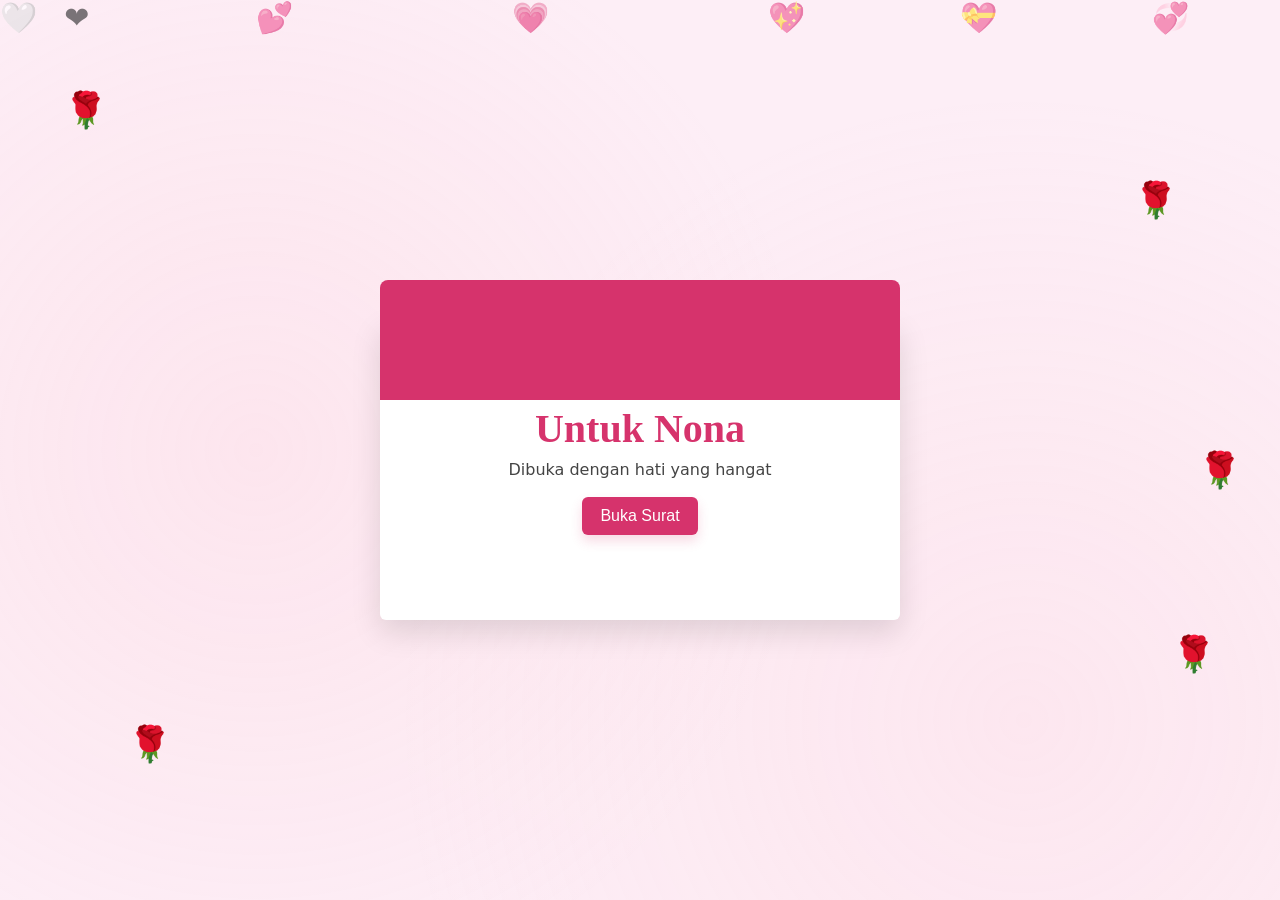
<file: index.html>
<!DOCTYPE html>
<html lang="id">
<head>
    <meta charset="UTF-8">
    <meta name="viewport" content="width=device-width, initial-scale=1.0">
    <title>Untuk Nona</title>
    <link rel="stylesheet" href="css/style.css">
    <link rel="stylesheet" href="css/envelope.css">
</head>
<body>
    <!-- Decorative floating hearts and roses -->
    <div class="floating-hearts">
        <div class="floating-heart">❤️</div>
        <div class="floating-heart">💕</div>
        <div class="floating-heart">💗</div>
        <div class="floating-heart">💖</div>
        <div class="floating-heart">💝</div>
        <div class="floating-heart">💞</div>
        <div class="floating-heart">🤍</div>
    </div>

    <div class="decorative-roses">
        <div class="rose">🌹</div>
        <div class="rose">🌹</div>
        <div class="rose">🌹</div>
        <div class="rose">🌹</div>
        <div class="rose">🌹</div>
    </div>

    <div class="envelope-page">
        <div class="envelope" id="envelope">
            <div class="flap" id="flap"></div>
            <div class="body">
                <div class="letter">
                    <h1 class="letter-title">Untuk Nona</h1>
                    <p class="letter-sub">Dibuka dengan hati yang hangat</p>
                    <button id="openBtn" class="open-btn">Buka Surat</button>
                </div>
            </div>
        </div>
    </div>

    <script src="js/envelope.js"></script>
</body>
</html>
</file>
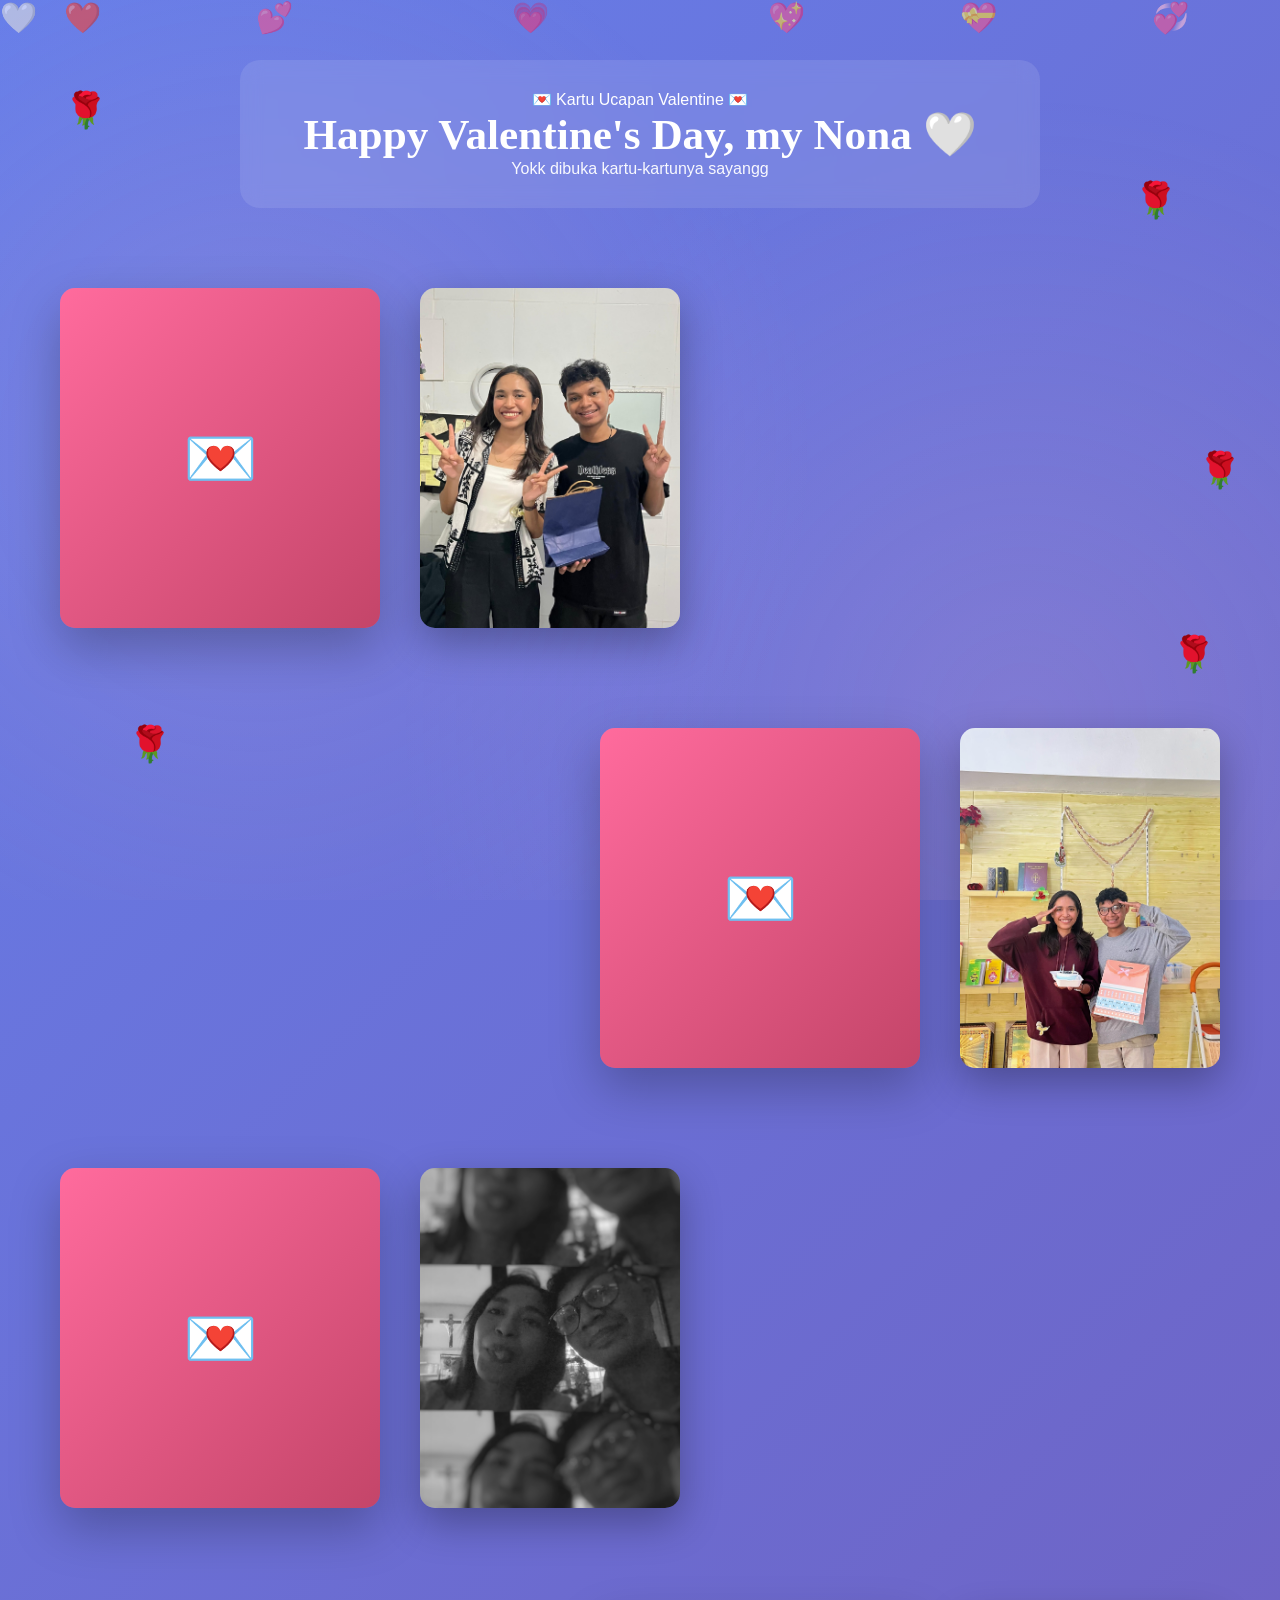
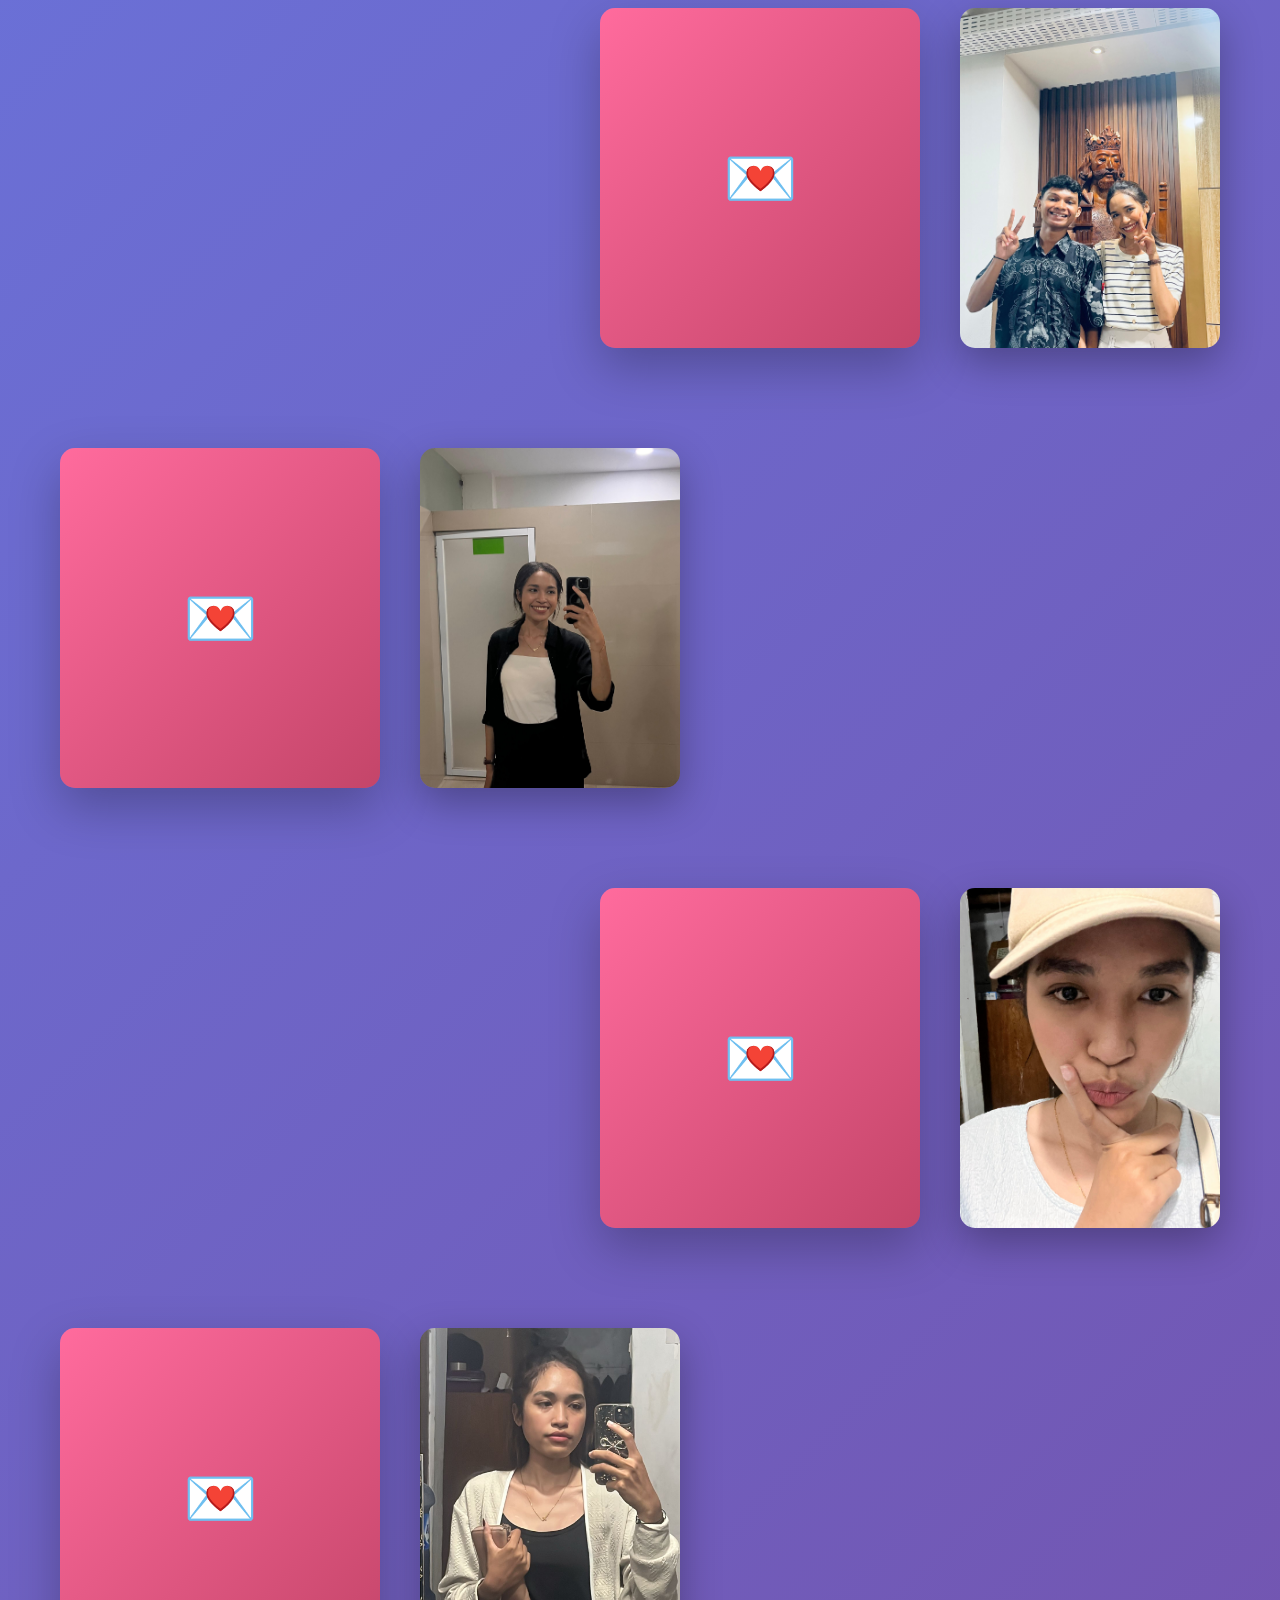
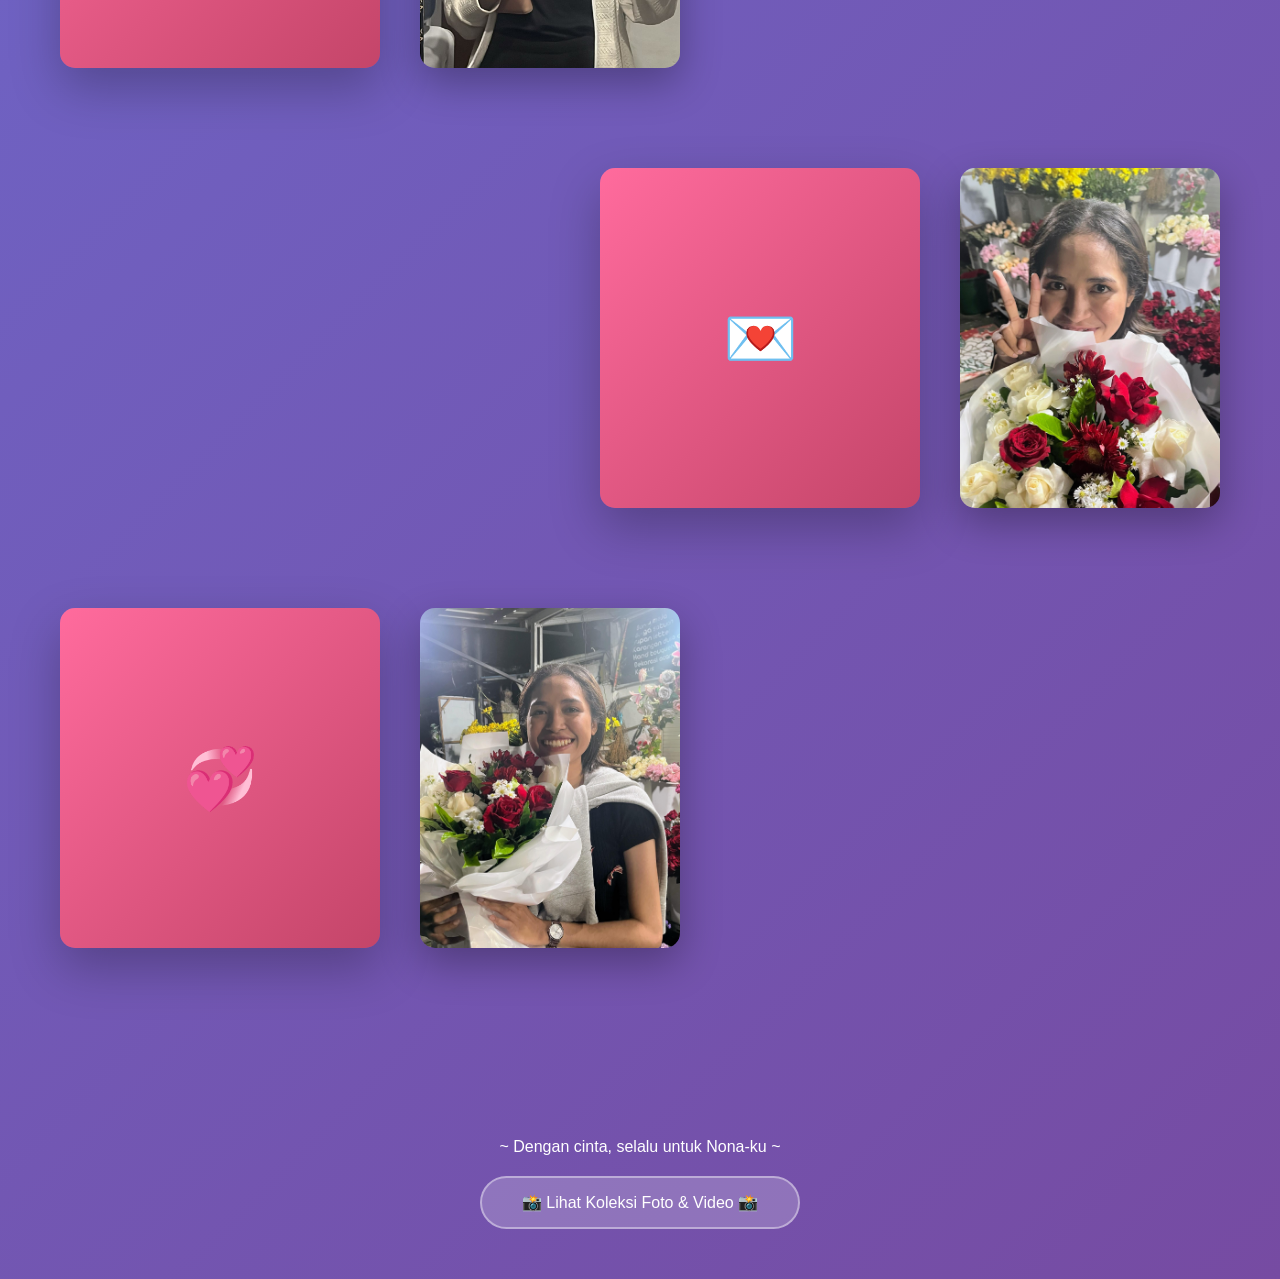
<file: card.html>
<!DOCTYPE html>
<html lang="id">
<head>
    <meta charset="UTF-8">
    <meta name="viewport" content="width=device-width, initial-scale=1.0">
    <title>Happy Valentine's Day, Nona 🤍</title>
    <link rel="stylesheet" href="css/style.css">
</head>
<body>
    <div class="bg-container">
        <!-- Background decoration -->
        <div class="floating-hearts">
            <div class="floating-heart">❤️</div>
            <div class="floating-heart">💕</div>
            <div class="floating-heart">💗</div>
            <div class="floating-heart">💖</div>
            <div class="floating-heart">💝</div>
            <div class="floating-heart">💞</div>
            <div class="floating-heart">🤍</div>
        </div>

        <!-- Decorative roses -->
        <div class="decorative-roses">
            <div class="rose">🌹</div>
            <div class="rose">🌹</div>
            <div class="rose">🌹</div>
            <div class="rose">🌹</div>
            <div class="rose">🌹</div>
        </div>

        <header class="header">
            <div class="header-content">
                <p class="card-label">💌 Kartu Ucapan Valentine 💌</p>
                <h1 class="title">Happy Valentine's Day, my Nona 🤍</h1>
                <p class="subtitle">Yokk dibuka kartu-kartunya sayangg</p>
            </div>
        </header>

        <div class="container">
            <!-- Card 1 - Right -->
            <div class="card-section right">
                <div class="card-container">
                    <div class="card" id="card-1">
                        <div class="card-front">
                            <div class="card-content-front">
                                <h1>💌</h1>
                            </div>
                        </div>
                        <div class="card-inside">
                            <div class="card-inside-content">
                                <p class="fade-in">Di hari yang penuh cinta ini, aku mau kamu tau betapa bersyukurnya aku ketemu kamu. 
                                    Aku selalu sayang kamu kapanpun itu, tapi hari ini cukup spesial.</p>
                            </div>
                        </div>
                    </div>
                </div>
                <div class="photo-placeholder">
                    <div class="photo-slot">
                        <img src="images/1.jpg"Valentine Photo 1">
                    </div>
                </div>
            </div>

            <!-- Card 2 - Left -->
            <div class="card-section left">
                <div class="photo-placeholder">
                    <div class="photo-slot">
                        <img src="images/6.jpg" alt="Valentine Photo 2">
                    </div>
                </div>
                <div class="card-container">
                    <div class="card" id="card-2">
                        <div class="card-front">
                            <div class="card-content-front">
                                <h1>💌</h1>
                            </div>
                        </div>
                        <div class="card-inside">
                            <div class="card-inside-content">
                                <p class="fade-in">Dominika Danga, Nona, Ina,Adek, sayang - semua itu tuh kamu, 
                                    orang yang sama yang aku doakan setiap hari.</p>
                            </div>
                        </div>
                    </div>
                </div>
            </div>

            <!-- Card 3 - Right -->
            <div class="card-section right">
                <div class="card-container">
                    <div class="card" id="card-3">
                        <div class="card-front">
                            <div class="card-content-front">
                                <h1>💌</h1>
                            </div>
                        </div>
                        <div class="card-inside">
                            <div class="card-inside-content">
                                <p class="fade-in">Thank you for coming into my life and making ordinary days feel special. Sejak kamu ada, hari-hari terasa lebih hangat, teduh, lebih berwarna, dan lebih bermakna.</p>
                            </div>
                        </div>
                    </div>
                </div>
                <div class="photo-placeholder">
                    <div class="photo-slot">
                        <img src="images/10.webp" alt="Valentine Photo 3">
                    </div>
                </div>
            </div>

            <!-- Card 4 - Left -->
            <div class="card-section left">
                <div class="photo-placeholder">
                    <div class="photo-slot">
                        <img src="images/25.jpg" alt="Valentine Photo 4">
                    </div>
                </div>
                <div class="card-container">
                    <div class="card" id="card-4">
                        <div class="card-front">
                            <div class="card-content-front">
                                <h1>💌</h1>
                            </div>
                        </div>
                        <div class="card-inside">
                            <div class="card-inside-content">
                                <p class="fade-in">Ina, being with you feels like home. Nyaman, teduh, tenang, dan selalu bikin aku ingin kembali.</p>
                            </div>
                        </div>
                    </div>
                </div>
            </div>

            <!-- Card 5 - Right -->
            <div class="card-section right">
                <div class="card-container">
                    <div class="card" id="card-5">
                        <div class="card-front">
                            <div class="card-content-front">
                                <h1>💌</h1>
                            </div>
                        </div>
                        <div class="card-inside">
                            <div class="card-inside-content">
                                <p class="fade-in">Aku ndak mahir buat kek gini, tapi satu hal yang pasti: my feelings for you are real and growing every day.</p>
                            </div>
                        </div>
                    </div>
                </div>
                <div class="photo-placeholder">
                    <div class="photo-slot">
                        <img src="images/63.jpg" alt="Valentine Photo 5">
                    </div>
                </div>
            </div>

            <!-- Card 6 - Left -->
            <div class="card-section left">
                <div class="photo-placeholder">
                    <div class="photo-slot">
                        <img src="images/43.jpg" alt="Valentine Photo 6">
                    </div>
                </div>
                <div class="card-container">
                    <div class="card" id="card-6">
                        <div class="card-front">
                            <div class="card-content-front">
                                <h1>💌</h1>
                            </div>
                        </div>
                        <div class="card-inside">
                            <div class="card-inside-content">
                                <p class="fade-in">Inaa.. Sayang, I love the way you laugh, the way you care, dan cara kamu jadi diri kamu sendiri. Itu yang bikin aku jatuh cinta lagi dan lagi; again and again</p>
                            </div>
                        </div>
                    </div>
                </div>
            </div>

            <!-- Card 7 - Right -->
            <div class="card-section right">
                <div class="card-container">
                    <div class="card" id="card-7">
                        <div class="card-front">
                            <div class="card-content-front">
                                <h1>💌</h1>
                            </div>
                        </div>
                        <div class="card-inside">
                            <div class="card-inside-content">
                                <p class="fade-in">Kalau nantiya hidup ini lama, I'm grateful I walk it with you. And if love is a story, kamu adalah halaman favoritku.</p>
                            </div>
                        </div>
                    </div>
                </div>
                <div class="photo-placeholder">
                    <div class="photo-slot">
                        <img src="images/37.jpg" alt="Valentine Photo 7">
                    </div>
                </div>
            </div>

            <!-- Card 8 - Left -->
            <div class="card-section left">
                <div class="photo-placeholder">
                    <div class="photo-slot">
                        <img src="images/53.jpg" alt="Valentine Photo 8">
                    </div>
                </div>
                <div class="card-container">
                    <div class="card" id="card-8">
                        <div class="card-front">
                            <div class="card-content-front">
                                <h1>💌</h1>
                            </div>
                        </div>
                        <div class="card-inside">
                            <div class="card-inside-content">
                                <p class="fade-in">Aku ndak cuma pilih kamu hari ini, but I choose you — every single day, again and again.</p>
                            </div>
                        </div>
                    </div>
                </div>
            </div>

            <!-- Card 9 - Right (Final) -->
            <div class="card-section right">
                <div class="card-container">
                    <div class="card" id="card-9">
                        <div class="card-front">
                            <div class="card-content-front">
                                <h1>💞</h1>
                            </div>
                        </div>
                        <div class="card-inside">
                            <div class="card-inside-content">
                                <p class="fade-in">Stay with me, grow with me, and let's create many memories together.</p>
                                <p class="fade-in delay-1">💞</p>
                                <p class="fade-in delay-2"><strong>With all my heart,</strong></p>
                                <p class="fade-in delay-3">untuk Nona-ku tersayang,</p>
                                <p class="fade-in delay-4">my Ina, my adek,</p>
                                <p class="fade-in delay-5">my favorite person.</p>
                                <p class="fade-in delay-6"><strong>Forever yours.</strong></p>
                            </div>
                        </div>
                    </div>
                </div>
                <div class="photo-placeholder">
                    <div class="photo-slot">
                        <img src="images/54.jpg" alt="Valentine Photo 9">
                    </div>
                </div>
            </div>
        </div>

        <footer class="footer">
            <p>~ Dengan cinta, selalu untuk Nona-ku ~</p>
            <a href="gallery.html" class="gallery-btn">
                <span>📸</span> Lihat Koleksi Foto & Video <span>📸</span>
            </a>
        </footer>
    </div>
    
    <!-- BG MUSIC -->
    <audio id="bgAudio" loop>
        <source src="assets/sounds/open.mp3" type="audio/mpeg">
    </audio>


    <script src="js/card.js"></script>
    <!-- <script src="js/script.js"></script> -->
</body>
</html>
</file>
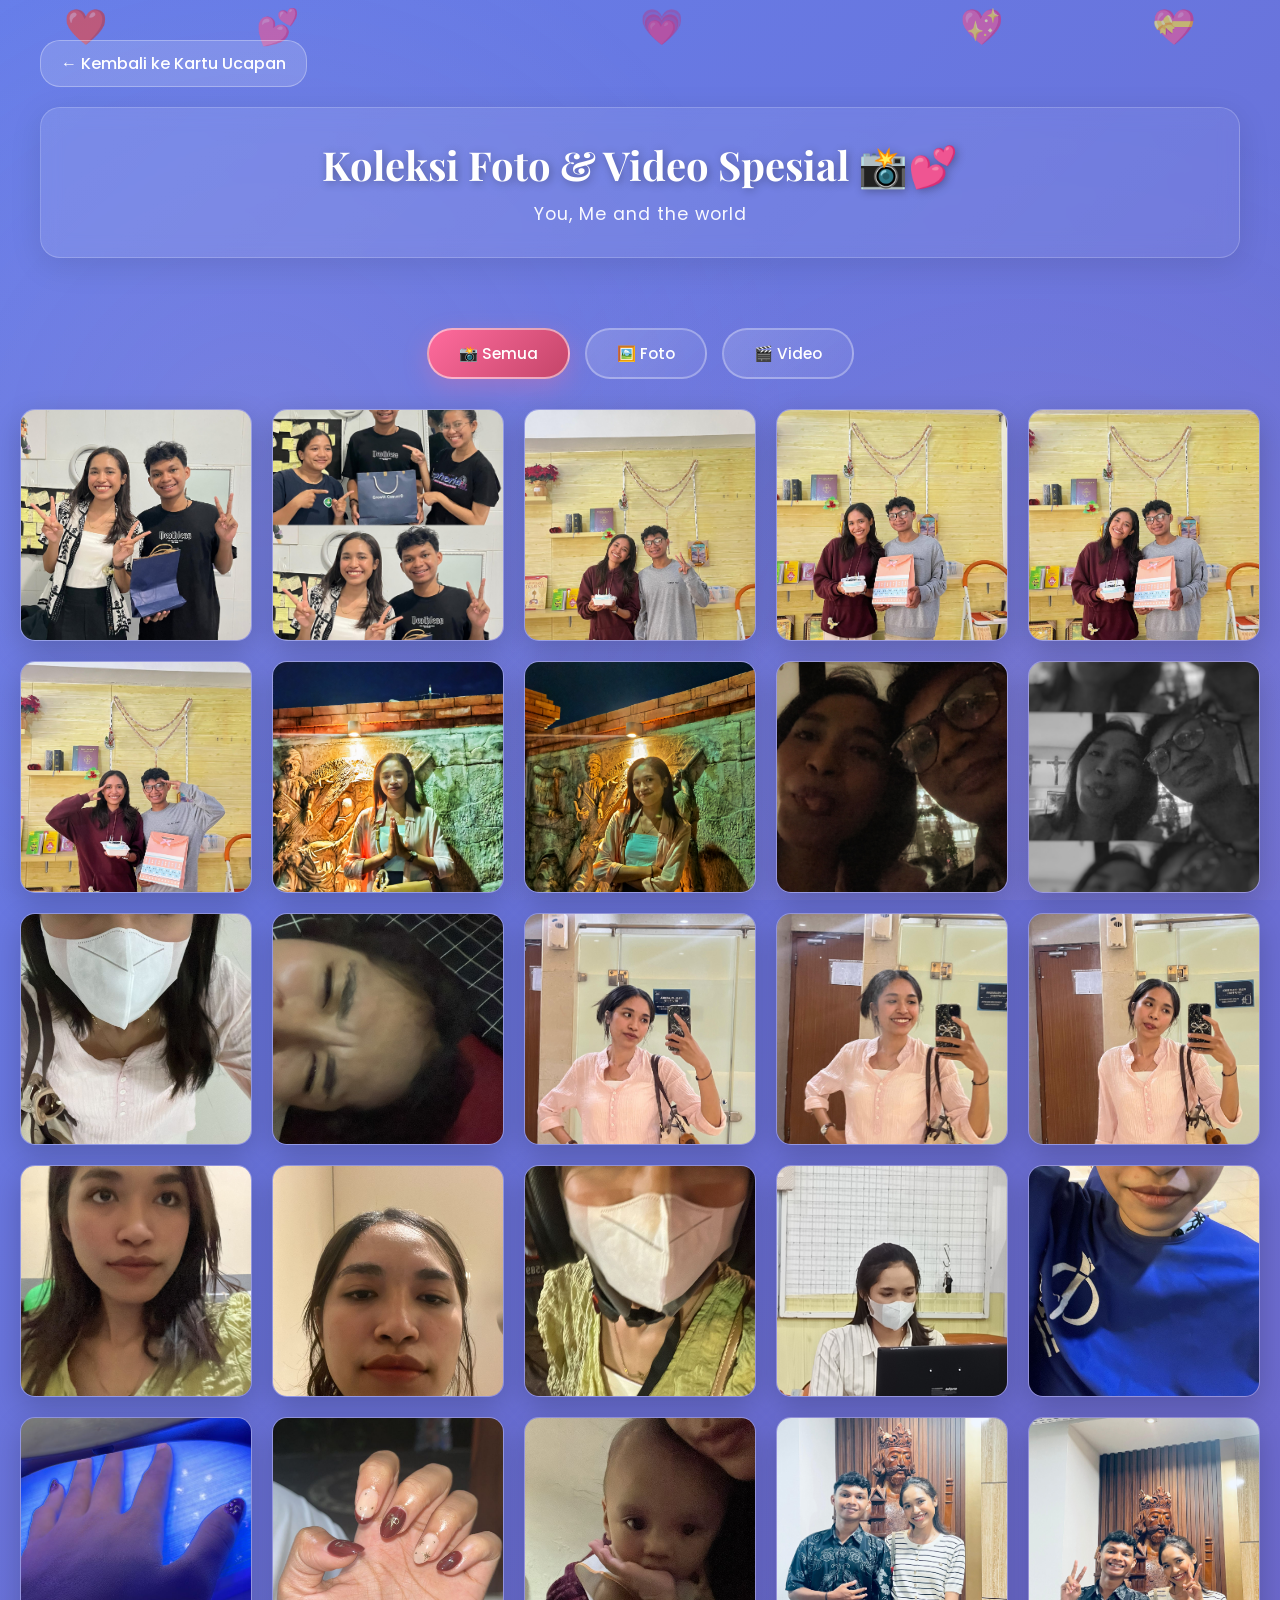
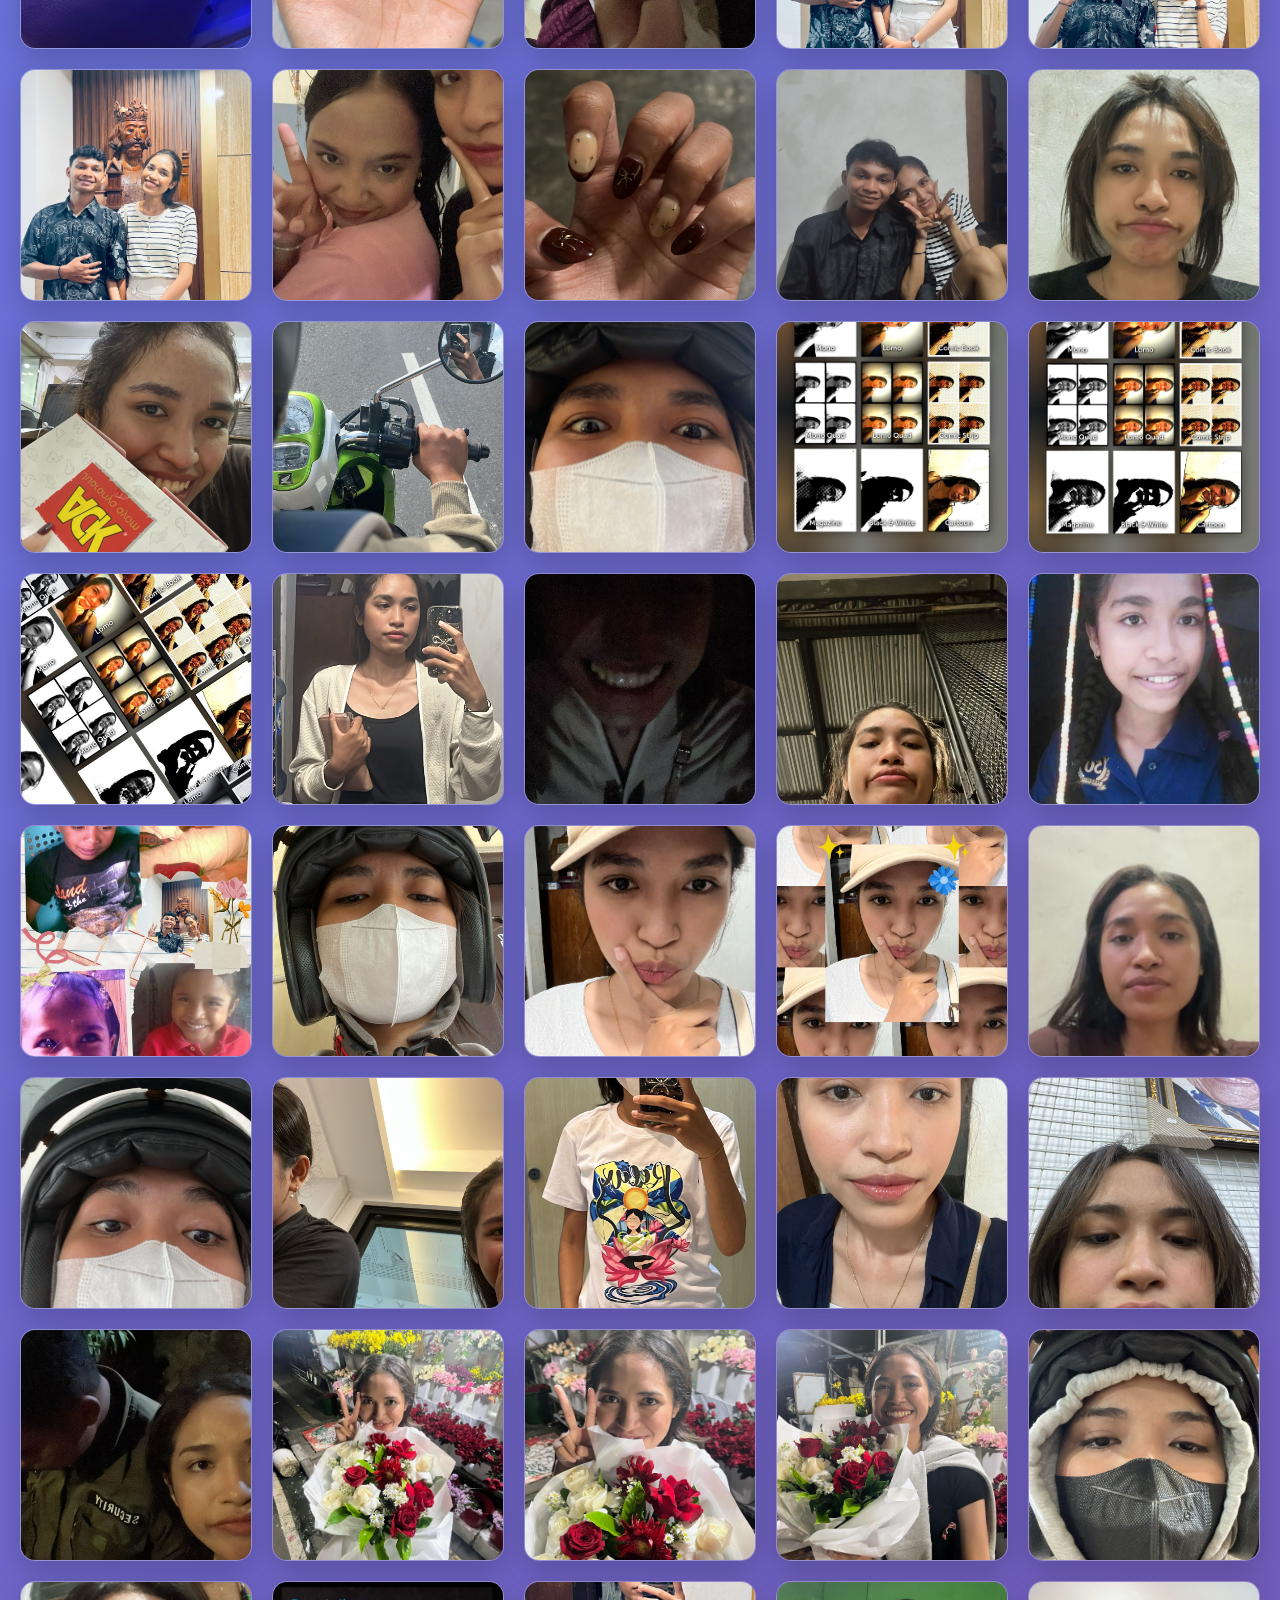
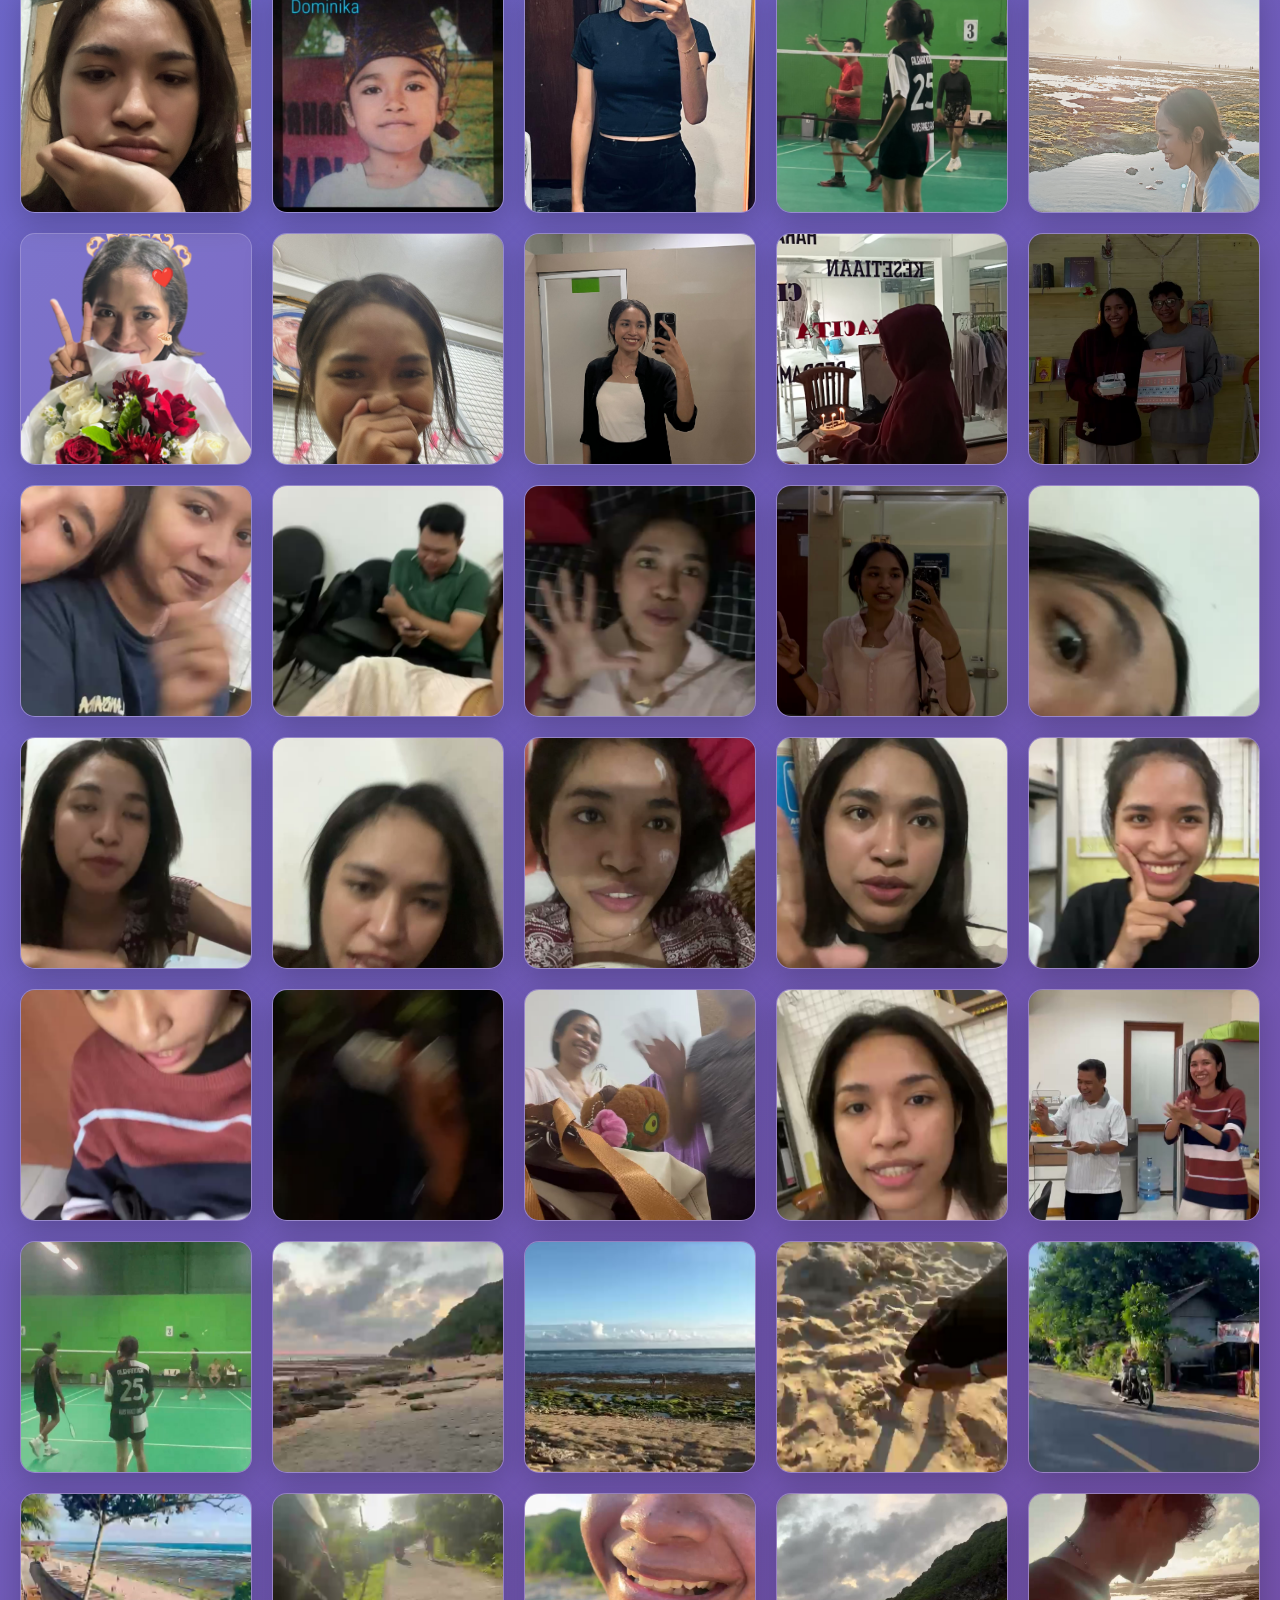
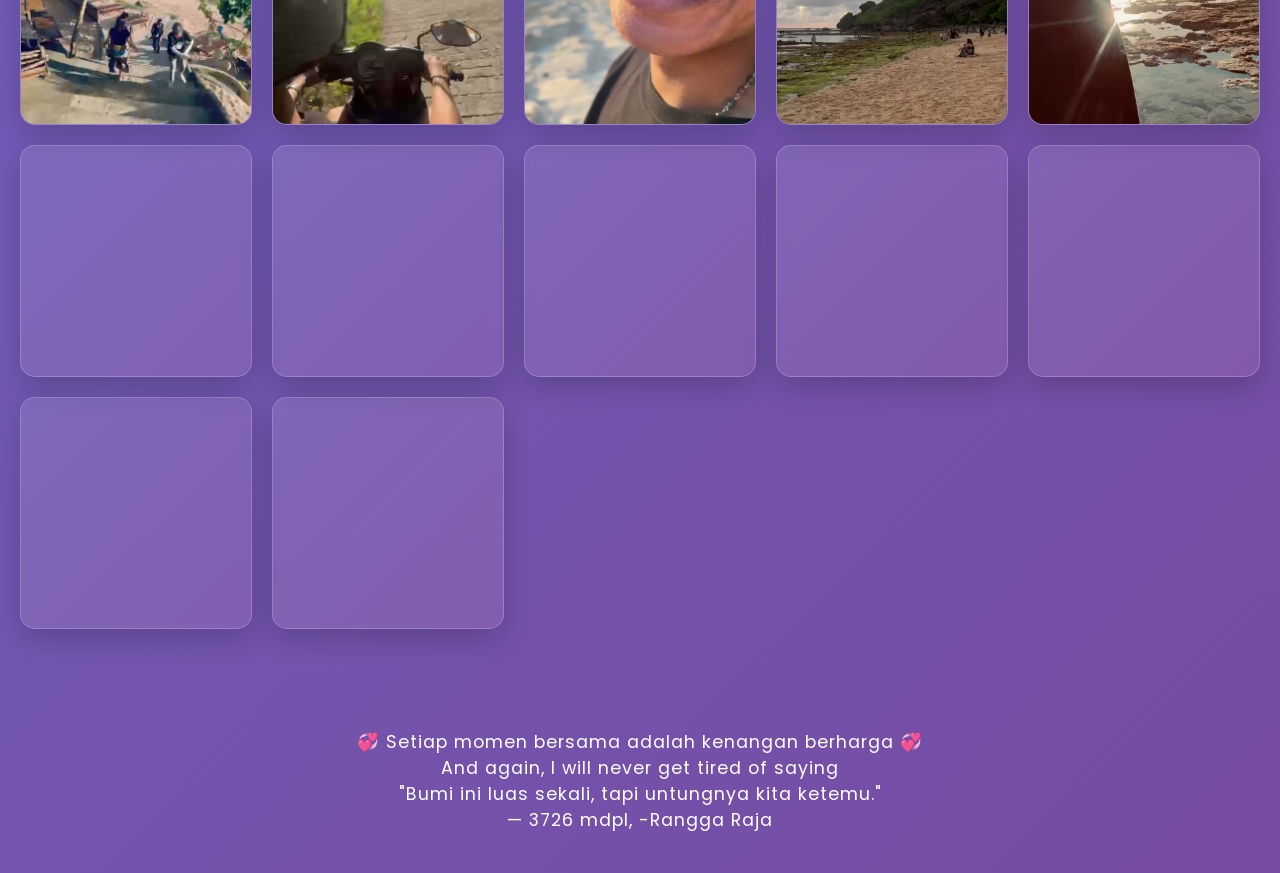
<file: gallery.html>
<!DOCTYPE html>
<html lang="id">
<head>
    <meta charset="UTF-8">
    <meta name="viewport" content="width=device-width, initial-scale=1.0">
    <title>Koleksi Foto & Video - Happy Valentine's Day</title>
    <link rel="stylesheet" href="css/gallery-style.css">
</head>

<body>
    <div class="gallery-bg-container">

        <!-- Background decoration -->
        <div class="floating-hearts gallery-hearts">
            <div class="floating-heart">❤️</div>
            <div class="floating-heart">💕</div>
            <div class="floating-heart">💗</div>
            <div class="floating-heart">💖</div>
            <div class="floating-heart">💝</div>
        </div>

        <!-- Gallery Header -->
        <header class="gallery-header">
            <div class="header-top">
                <a href="index.html" class="back-btn">← Kembali ke Kartu Ucapan</a>
            </div>

            <div class="gallery-header-content">
                <h1 class="gallery-title">Koleksi Foto & Video Spesial 📸💕</h1>
                <p class="gallery-subtitle">You, Me and the world</p>
            </div>
        </header>

        <!-- Filter buttons -->
        <div class="gallery-filters">
            <button class="filter-btn active" data-filter="all">📸 Semua</button>
            <button class="filter-btn" data-filter="photo">🖼️ Foto</button>
            <button class="filter-btn" data-filter="video">🎬 Video</button>
        </div>

        <!-- Gallery Grid -->
        <div class="gallery-container">
            <div class="gallery-grid" id="galleryGrid"></div>

            <div class="empty-state">
                <p>Belum ada foto atau video ditambahkan</p>
            </div>
        </div>

        <!-- Lightbox Modal -->
        <div class="lightbox" id="lightbox">
            <div class="lightbox-content">
                <div class="lightbox-media" id="lightboxMedia"></div>

                <button class="lightbox-close" id="lightboxClose">&times;</button>
                <button class="lightbox-prev" id="lightboxPrev">❮</button>
                <button class="lightbox-next" id="lightboxNext">❯</button>

                <div class="lightbox-counter" id="lightboxCounter"></div>
            </div>
        </div>

        <!-- Footer -->
        <footer class="gallery-footer">
            <p>💞 Setiap momen bersama adalah kenangan berharga 💞</p>
            <p>And again, I will never get tired of saying</p>
            <p>"Bumi ini luas sekali, tapi untungnya kita ketemu."</p>
            <p>— 3726 mdpl, -Rangga Raja</p>
        </footer>

    </div>

    <!-- Script Gallery -->
    <script src="js/gallery-script.js"></script>

    <!-- Audio -->
    <audio id="galleryAudio" loop preload="metadata" src="assets/sounds/open.mp3"></audio>

    <script>
        document.addEventListener('DOMContentLoaded', function(){
            const a = document.getElementById('galleryAudio');
            if(!a) return;

            a.volume = 0.8;

            a.play().catch(()=>{
                const resume = () => {
                    a.play().catch(()=>{});
                    document.removeEventListener('click', resume);
                };
                document.addEventListener('click', resume);
            });
        });
    </script>

</body>
</html>
</file>
<file: css/style.css>
* {
    margin: 0;
    padding: 0;
    box-sizing: border-box;
}

@import url('https://fonts.googleapis.com/css2?family=Playfair+Display:wght@600;700&family=Poppins:wght@300;400;500;600&family=Dancing+Script:wght@500;600&display=swap');

html {
    scroll-behavior: smooth;
}

body {
    font-family: 'Poppins', sans-serif;
    background: linear-gradient(135deg, #667eea, #764ba2);
    min-height: 100vh;
    overflow-x: hidden;
    color: white;
}

/* Background glow */
body::before {
    content: '';
    position: fixed;
    inset: 0;
    background:
        radial-gradient(circle at 20% 50%, rgba(255,182,193,.15), transparent 50%),
        radial-gradient(circle at 80% 80%, rgba(255,192,203,.15), transparent 50%);
    z-index: 0;
}

.bg-container {
    position: relative;
    z-index: 1;
}

/* Floating hearts */
.floating-hearts {
    position: fixed;
    inset: 0;
    pointer-events: none;
    z-index: 0;
}

.floating-heart {
    position: absolute;
    font-size: 30px;
    opacity: .6;
    animation: floatUp 8s infinite ease-in;
}

.floating-heart:nth-child(1){left:5%;animation-delay:0s;}
.floating-heart:nth-child(2){left:20%;animation-delay:2s;}
.floating-heart:nth-child(3){left:40%;animation-delay:4s;}
.floating-heart:nth-child(4){left:60%;animation-delay:1s;}
.floating-heart:nth-child(5){left:75%;animation-delay:3s;}
.floating-heart:nth-child(6){left:90%;animation-delay:5s;}

@keyframes floatUp{
    0%{bottom:-50px;opacity:0}
    10%,90%{opacity:.6}
    100%{bottom:100vh;opacity:0}
}

/* Roses */
.decorative-roses {
    position: fixed;
    inset: 0;
    pointer-events: none;
    z-index: 0;
}

.rose {
    position: absolute;
    font-size: 35px;
    animation: sway 4s ease-in-out infinite;
}

.rose:nth-child(1){top:10%;left:5%;}
.rose:nth-child(2){top:20%;right:8%;}
.rose:nth-child(3){bottom:15%;left:10%;}
.rose:nth-child(4){bottom:25%;right:5%;}
.rose:nth-child(5){top:50%;right:3%;}

@keyframes sway{
    0%,100%{transform:translateY(0) rotate(-5deg)}
    50%{transform:translateY(-15px) rotate(5deg)}
}

/* Header */
.header {
    text-align: center;
    padding: 60px 20px 40px;
}

.header-content {
    max-width: 800px;
    margin: auto;
    background: rgba(255,255,255,.1);
    padding: 30px;
    border-radius: 20px;
    backdrop-filter: blur(10px);
}

.title {
    font-family: 'Playfair Display', serif;
    font-size: 2.7em;
}

.subtitle {
    opacity: .95;
}

/* Container */
.container {
    max-width: 1200px;
    margin: auto;
    padding: 40px 20px;
}

/* Card layout */
.card-section {
    display: flex;
    align-items: center;
    gap: 40px;
    margin-bottom: 100px;
}

.card-section.left { flex-direction: row-reverse; }

.card-container {
    flex: 0 0 320px;
    perspective: 1200px; /* ✅ TAMBAHAN PENTING */
}

.photo-placeholder {
    flex: 0 0 260px;
    height: 340px;
}

.photo-slot {
    width:100%;
    height:100%;
    border-radius:15px;
    overflow:hidden;
    box-shadow:0 15px 40px rgba(0,0,0,.3);
}

.photo-slot img {
    width:100%;
    height:100%;
    object-fit:cover;
}

/* Card flip */
.card {
    width:100%;
    height:340px;
    position:relative;
    transform-style:preserve-3d;
    -webkit-transform-style:preserve-3d; /* ✅ FIX SAFARI */
    transition:transform .7s;
    cursor:pointer;
    will-change: transform; /* ✅ SMOOTH */
}

.card.open { 
    transform:rotateY(180deg); 
}

.card-front,
.card-inside {
    position:absolute;
    inset:0;
    border-radius:15px;
    backface-visibility:hidden;
    -webkit-backface-visibility:hidden; /* ✅ FIX SAFARI */
    display:flex;
    justify-content:center;
    align-items:center;
}

/* layering fix */
.card-front{ z-index:2; }
.card-inside{ z-index:1; }

.card-front {
    background:linear-gradient(135deg,#ff6b9d,#c44569);
    box-shadow:0 20px 50px rgba(0,0,0,.25);
}

.card-inside {
    background:linear-gradient(135deg,#fff9e6,#fff0f5);
    color:#333;
    transform:rotateY(180deg);
    padding:25px;
    text-align:center;
}

.card-front h1 {
    font-size:60px;
}

.instruction {
    letter-spacing:2px;
    opacity:.9;
}

/* Text */
.card-inside p {
    line-height:1.8;
    margin-bottom:12px;
}

strong {
    font-family:'Dancing Script',cursive;
    font-size:1.2em;
    color:#ff6b9d;
}

/* Fade text */
.fade-in{
    opacity:0;
}

/* animasi saat dibuka */
.card.open .fade-in{
    animation:fadeIn .8s forwards;
}

@keyframes fadeIn{
    from{opacity:0;transform:translateY(10px)}
    to{opacity:1;transform:translateY(0)}
}

/* Footer */
.footer {
    text-align:center;
    padding:50px 20px;
}

.gallery-btn {
    display:inline-block;
    padding:15px 40px;
    border-radius:50px;
    background:rgba(255,255,255,.2);
    color:white;
    text-decoration:none;
    margin-top:20px;
    border:2px solid rgba(255,255,255,.4);
}

.gallery-btn:hover {
    background:rgba(255,255,255,.3);
}

/* Responsive */
@media(max-width:900px){
    .card-section{
        flex-direction:column !important;
        gap:25px;
    }

    .card-container,
    .photo-placeholder{
        width:100%;
        max-width:350px;
    }
}

@media(max-width:500px){
    .title{font-size:1.7em}
    .card{height:260px}
    .photo-placeholder{height:250px}
}
</file>
<file: css/envelope.css>
/* Envelope styles */
:root{
    --bg:#fdeef6;
    --accent:#d6336c;
    --paper:#fff;
    --shadow:rgba(0,0,0,0.12);
}

body{
    margin:0;
    font-family:Inter, system-ui, sans-serif;
    color:#222;
    background:var(--bg);
}

/* Centering only envelope page */
.envelope-page{
    display:flex;
    align-items:center;
    justify-content:center;
    width:100%;
    height:100vh;
}

/* Envelope */
.envelope{
    width:520px;
    max-width:90vw;
    height:340px;
    position:relative;
    perspective:1200px;
}

/* Body */
.envelope .body{
    position:absolute;
    inset:40px 0 0 0;
    background:var(--paper);
    border-radius:6px;
    box-shadow:0 12px 30px var(--shadow);
    display:flex;
    align-items:center;
    justify-content:center;
    overflow:hidden;
    transition:transform 700ms cubic-bezier(.2,.9,.3,1);
}

/* Flap */
.envelope .flap{
    position:absolute;
    inset:0 0 auto 0;
    height:120px;
    background:var(--accent);
    transform-origin:top center;
    border-radius:8px 8px 0 0;
    z-index:3;
    transition:transform 700ms cubic-bezier(.2,.9,.3,1);
}

/* OPEN STATE */
.envelope.open .flap{
    transform:rotateX(180deg);
    box-shadow:0 20px 40px rgba(0,0,0,0.18);
}

.envelope.open .body{
    transform:translateY(10px);
}

/* Letter */
.letter{
    padding:36px;
    text-align:center;
    transition:transform 700ms cubic-bezier(.2,.9,.3,1), opacity 400ms ease;
}

.envelope.open .letter{
    transform:translateY(-28px);
    opacity:0.98;
}

/* Typography */
.letter-title{
    font-size:40px;
    margin:0 0 8px;
    color:var(--accent);
    font-family:Georgia, serif;
}

.letter-sub{
    margin:0 0 18px;
    color:#444;
}

/* Button */
.open-btn{
    background:var(--accent);
    color:#fff;
    border:0;
    padding:10px 18px;
    border-radius:6px;
    font-size:16px;
    cursor:pointer;
    box-shadow:0 6px 12px rgba(214,51,108,0.18);
    transition:.2s;
}

.open-btn:hover{
    transform:scale(1.05);
}

.open-btn:active{
    transform:translateY(1px);
}

/* Responsive */
@media (max-width:480px){
    .letter-title{font-size:28px}
    .envelope{height:300px}
}
</file>
<file: css/gallery-style.css>
@import url('https://fonts.googleapis.com/css2?family=Playfair+Display:wght@600;700;800&family=Poppins:wght@300;400;500;600;700&family=Dancing+Script:wght@400;500;600;700&display=swap');

* {
    margin: 0;
    padding: 0;
    box-sizing: border-box;
}

html {
    scroll-behavior: smooth;
}

body {
    font-family: 'Poppins', sans-serif;
    background: linear-gradient(135deg, #667eea 0%, #764ba2 100%);
    min-height: 100vh;
    overflow-x: hidden;
    position: relative;
}

/* Decorative background patterns */
body::before {
    content: '';
    position: fixed;
    top: 0;
    left: 0;
    width: 100%;
    height: 100%;
    background-image: 
        radial-gradient(circle at 20% 50%, rgba(255, 182, 193, 0.1) 0%, transparent 50%),
        radial-gradient(circle at 80% 80%, rgba(255, 192, 203, 0.1) 0%, transparent 50%);
    pointer-events: none;
    z-index: 0;
}

.gallery-bg-container {
    width: 100%;
    position: relative;
    z-index: 1;
}

/* Floating hearts */
.floating-hearts {
    position: fixed;
    top: 0;
    left: 0;
    width: 100%;
    height: 100%;
    pointer-events: none;
    z-index: 0;
    overflow: hidden;
}

.floating-heart {
    position: absolute;
    font-size: 35px;
    opacity: 0.6;
    animation: float-up 8s infinite ease-in;
}

.floating-heart:nth-child(1) {
    left: 5%;
    animation-delay: 0s;
}

.floating-heart:nth-child(2) {
    left: 20%;
    animation-delay: 2s;
}

.floating-heart:nth-child(3) {
    left: 50%;
    animation-delay: 4s;
}

.floating-heart:nth-child(4) {
    left: 75%;
    animation-delay: 1s;
}

.floating-heart:nth-child(5) {
    left: 90%;
    animation-delay: 3s;
}

@keyframes float-up {
    0% {
        bottom: -50px;
        opacity: 0;
    }
    10% {
        opacity: 0.6;
    }
    90% {
        opacity: 0.6;
    }
    100% {
        bottom: 100vh;
        opacity: 0;
    }
}

/* Header */
.gallery-header {
    padding: 40px 20px 30px;
    color: white;
    position: relative;
    z-index: 2;
}

.header-top {
    max-width: 1200px;
    margin: 0 auto 20px;
}

.back-btn {
    display: inline-block;
    color: white;
    text-decoration: none;
    font-size: 1em;
    font-weight: 500;
    padding: 10px 20px;
    border-radius: 20px;
    background: rgba(255, 255, 255, 0.15);
    border: 1px solid rgba(255, 255, 255, 0.3);
    transition: all 0.3s ease;
}

.back-btn:hover {
    background: rgba(255, 255, 255, 0.25);
    border-color: rgba(255, 255, 255, 0.6);
    transform: translateX(-5px);
}

.gallery-header-content {
    max-width: 1200px;
    margin: 0 auto;
    text-align: center;
    background: linear-gradient(135deg, rgba(255, 255, 255, 0.1), rgba(255, 255, 255, 0.05));
    padding: 30px;
    border-radius: 20px;
    backdrop-filter: blur(10px);
    border: 1px solid rgba(255, 255, 255, 0.2);
    box-shadow: 0 8px 32px rgba(0, 0, 0, 0.1);
}

.gallery-title {
    font-size: 2.5em;
    font-weight: 700;
    margin-bottom: 10px;
    text-shadow: 2px 2px 10px rgba(0, 0, 0, 0.3);
    animation: fadeDown 0.8s ease-out;
    font-family: 'Playfair Display', serif;
}

.gallery-subtitle {
    font-size: 1.1em;
    opacity: 0.95;
    font-weight: 400;
    letter-spacing: 1px;
    animation: fadeUp 0.8s ease-out 0.2s backwards;
}

/* Filter buttons */
.gallery-filters {
    max-width: 1200px;
    margin: 40px auto 30px;
    padding: 0 20px;
    display: flex;
    justify-content: center;
    gap: 15px;
    flex-wrap: wrap;
    position: relative;
    z-index: 2;
}

.filter-btn {
    background: linear-gradient(135deg, rgba(255, 255, 255, 0.15), rgba(255, 255, 255, 0.05));
    color: white;
    border: 2px solid rgba(255, 255, 255, 0.3);
    padding: 12px 30px;
    border-radius: 25px;
    font-size: 0.95em;
    font-weight: 500;
    cursor: pointer;
    transition: all 0.3s ease;
    font-family: 'Poppins', sans-serif;
}

.filter-btn:hover {
    background: linear-gradient(135deg, rgba(255, 255, 255, 0.25), rgba(255, 255, 255, 0.1));
    border-color: rgba(255, 255, 255, 0.6);
    transform: scale(1.05);
}

.filter-btn.active {
    background: linear-gradient(135deg, #ff6b9d, #c44569);
    border-color: rgba(255, 255, 255, 0.5);
    box-shadow: 0 8px 25px rgba(255, 107, 157, 0.3);
}

/* Gallery container */
.gallery-container {
    max-width: 1400px;
    margin: 0 auto;
    padding: 0 20px 60px;
    position: relative;
    z-index: 2;
}

.gallery-grid {
    display: grid;
    grid-template-columns: repeat(auto-fill, minmax(220px, 1fr));
    gap: 20px;
    animation: fadeIn 0.8s ease-out;
}

.gallery-item {
    position: relative;
    overflow: hidden;
    border-radius: 15px;
    cursor: pointer;
    background: linear-gradient(135deg, rgba(255, 255, 255, 0.1), rgba(255, 192, 203, 0.1));
    aspect-ratio: 1;
    box-shadow: 0 10px 30px rgba(0, 0, 0, 0.2);
    transition: all 0.3s ease;
    border: 1px solid rgba(255, 255, 255, 0.2);
    animation: slideUp 0.6s ease-out forwards;
    opacity: 0;
}

.gallery-item:nth-child(1) { animation-delay: 0s; }
.gallery-item:nth-child(2) { animation-delay: 0.05s; }
.gallery-item:nth-child(3) { animation-delay: 0.1s; }
.gallery-item:nth-child(4) { animation-delay: 0.15s; }
.gallery-item:nth-child(5) { animation-delay: 0.2s; }
.gallery-item:nth-child(6) { animation-delay: 0.25s; }
.gallery-item:nth-child(n+7) { animation-delay: 0.3s; }

.gallery-item:hover {
    transform: translateY(-10px) scale(1.02);
    box-shadow: 0 20px 50px rgba(0, 0, 0, 0.3);
}

.gallery-item img,
.gallery-item video {
    width: 100%;
    height: 100%;
    object-fit: cover;
    display: block;
    transition: transform 0.3s ease;
}

.gallery-item:hover img,
.gallery-item:hover video {
    transform: scale(1.08);
}

.gallery-item-overlay {
    position: absolute;
    top: 0;
    left: 0;
    right: 0;
    bottom: 0;
    background: linear-gradient(135deg, rgba(255, 107, 157, 0.3), rgba(196, 69, 105, 0.3));
    display: flex;
    justify-content: center;
    align-items: center;
    color: white;
    font-size: 2.5em;
    opacity: 0;
    transition: opacity 0.3s ease;
}

.gallery-item:hover .gallery-item-overlay {
    opacity: 1;
}

.gallery-item.hide {
    display: none;
}

/* Empty state */
.empty-state {
    grid-column: 1 / -1;
    text-align: center;
    padding: 60px 20px;
    color: white;
    font-size: 1.2em;
    opacity: 0.8;
}

/* Lightbox Modal */
.lightbox {
    display: none;
    position: fixed;
    top: 0;
    left: 0;
    right: 0;
    bottom: 0;
    background: rgba(0, 0, 0, 0.95);
    z-index: 1000;
    justify-content: center;
    align-items: center;
    animation: fadeIn 0.3s ease-out;
}

.lightbox.active {
    display: flex;
}

.lightbox-content {
    position: relative;
    max-width: 90%;
    max-height: 90%;
    display: flex;
    justify-content: center;
    align-items: center;
}

.lightbox-media {
    max-width: 100%;
    max-height: 100%;
    object-fit: contain;
    border-radius: 15px;
}

.lightbox-media img,
.lightbox-media video {
    max-width: 100%;
    max-height: 100%;
    display: block;
}

.lightbox-close {
    position: absolute;
    top: -50px;
    right: 0;
    background: none;
    border: none;
    color: white;
    font-size: 2.5em;
    cursor: pointer;
    transition: all 0.3s ease;
    z-index: 10;
}

.lightbox-close:hover {
    transform: rotate(90deg);
}

.lightbox-prev,
.lightbox-next {
    position: absolute;
    top: 50%;
    transform: translateY(-50%);
    background: rgba(255, 255, 255, 0.2);
    border: 2px solid rgba(255, 255, 255, 0.3);
    color: white;
    font-size: 2em;
    padding: 10px 20px;
    cursor: pointer;
    border-radius: 50%;
    transition: all 0.3s ease;
    z-index: 11;
}

.lightbox-prev:hover,
.lightbox-next:hover {
    background: rgba(255, 255, 255, 0.3);
    border-color: rgba(255, 255, 255, 0.6);
}

.lightbox-prev {
    left: 20px;
}

.lightbox-next {
    right: 20px;
}

.lightbox-counter {
    position: absolute;
    bottom: -50px;
    left: 50%;
    transform: translateX(-50%);
    color: white;
    font-size: 1em;
    font-weight: 500;
}

/* Footer */
.gallery-footer {
    text-align: center;
    padding: 40px 20px;
    color: white;
    font-size: 1.1em;
    font-weight: 400;
    letter-spacing: 1px;
    position: relative;
    z-index: 2;
}

/* Animations */
@keyframes slideUp {
    from {
        opacity: 0;
        transform: translateY(20px);
    }
    to {
        opacity: 1;
        transform: translateY(0);
    }
}

@keyframes fadeDown {
    from {
        opacity: 0;
        transform: translateY(-20px);
    }
    to {
        opacity: 1;
        transform: translateY(0);
    }
}

@keyframes fadeUp {
    from {
        opacity: 0;
        transform: translateY(20px);
    }
    to {
        opacity: 1;
        transform: translateY(0);
    }
}

@keyframes fadeIn {
    from {
        opacity: 0;
    }
    to {
        opacity: 1;
    }
}

/* Responsive design */
@media (max-width: 1024px) {
    .gallery-grid {
        grid-template-columns: repeat(auto-fill, minmax(180px, 1fr));
        gap: 15px;
    }

    .gallery-title {
        font-size: 2em;
    }
}

@media (max-width: 768px) {
    .gallery-grid {
        grid-template-columns: repeat(auto-fill, minmax(150px, 1fr));
        gap: 12px;
    }

    .gallery-title {
        font-size: 1.8em;
    }

    .gallery-subtitle {
        font-size: 1em;
    }

    .back-btn {
        font-size: 0.9em;
        padding: 8px 15px;
    }

    .lightbox-prev,
    .lightbox-next {
        font-size: 1.5em;
        padding: 8px 15px;
    }

    .lightbox-prev {
        left: 10px;
    }

    .lightbox-next {
        right: 10px;
    }

    .filter-btn {
        padding: 10px 20px;
        font-size: 0.9em;
    }
}

@media (max-width: 480px) {
    .gallery-grid {
        grid-template-columns: repeat(auto-fill, minmax(120px, 1fr));
        gap: 10px;
    }

    .gallery-title {
        font-size: 1.5em;
    }

    .gallery-subtitle {
        font-size: 0.9em;
    }

    .gallery-filters {
        gap: 10px;
        margin: 30px auto 20px;
    }

    .filter-btn {
        padding: 8px 16px;
        font-size: 0.85em;
    }

    .gallery-header-content {
        padding: 20px;
    }
}
</file>
